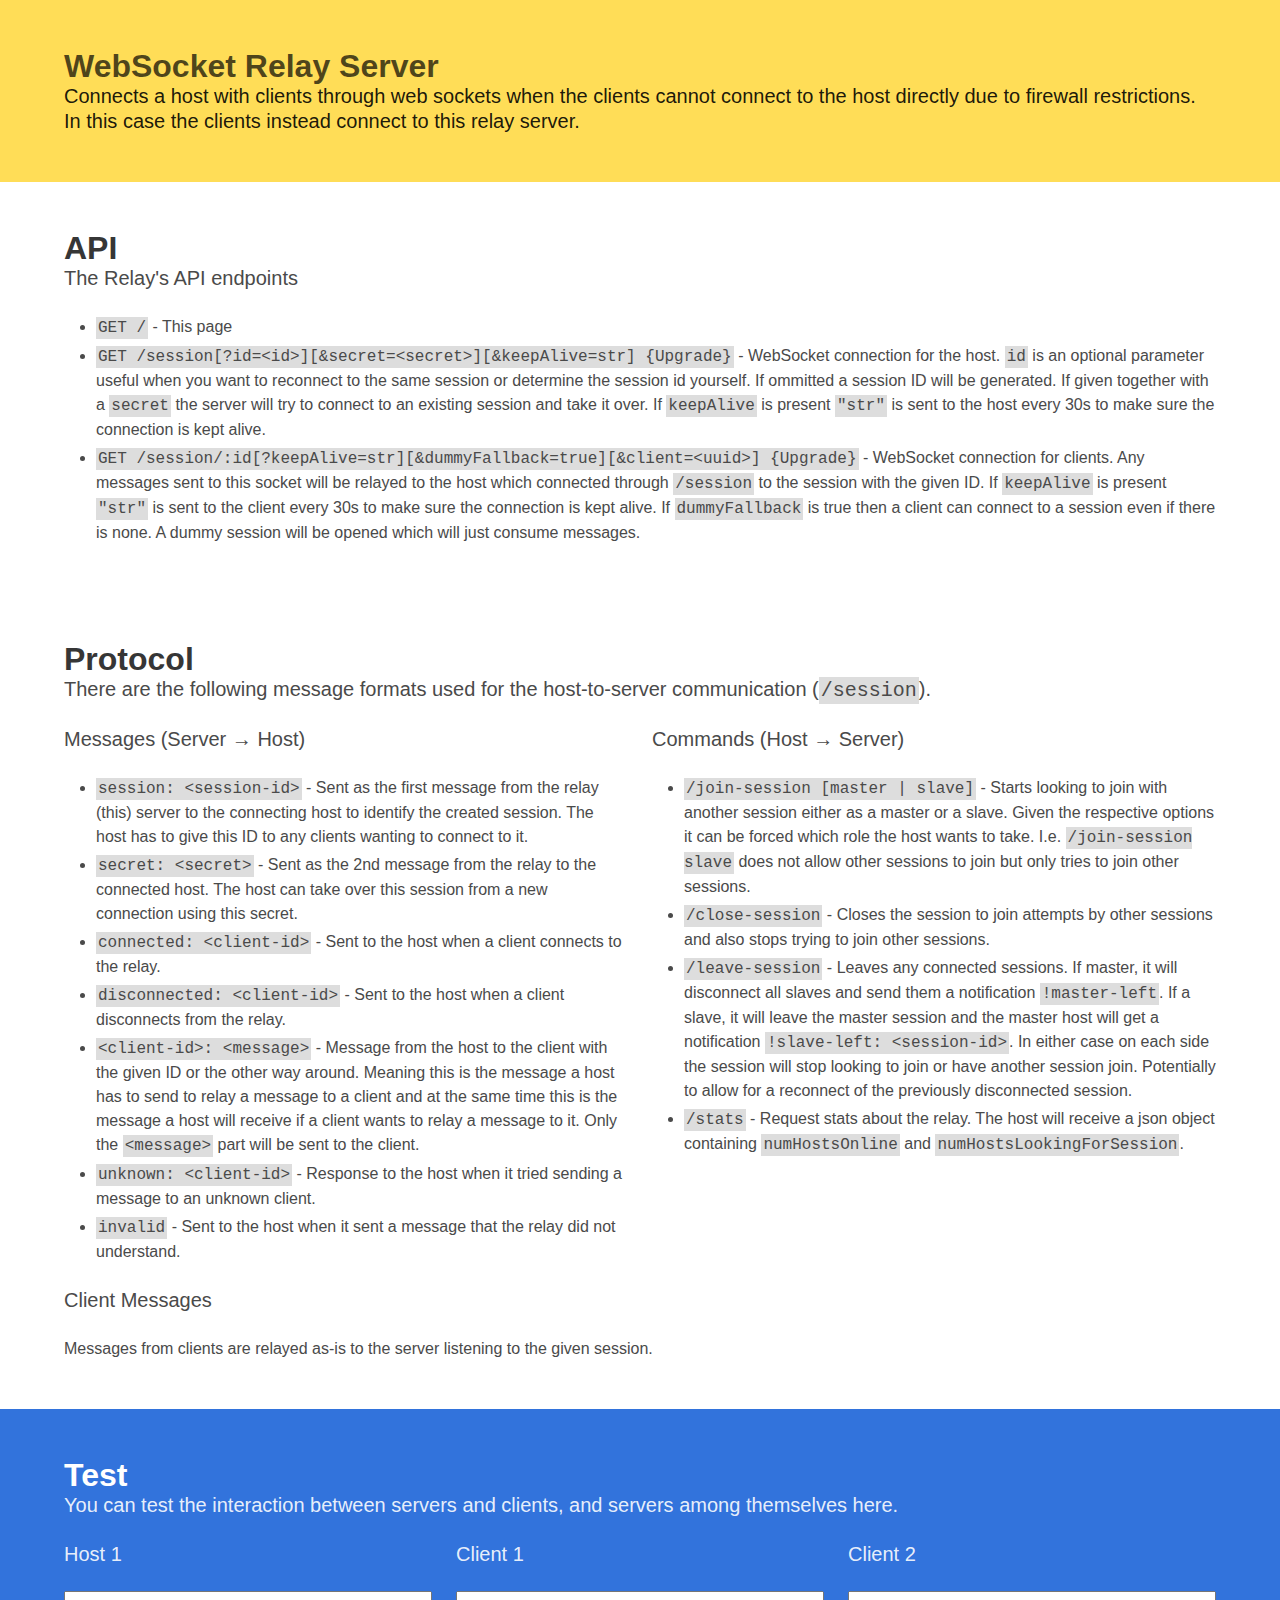
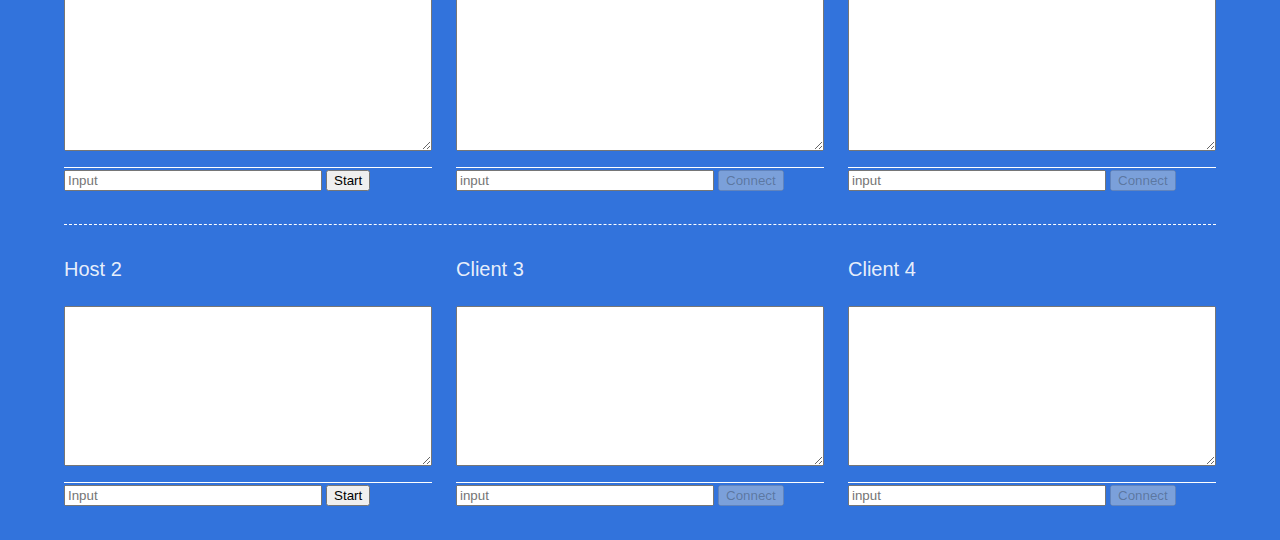
<file: src/main/resources/index.html>
<html>
<head>
    <title>WebSocket Relay Server</title>
    <script type="text/javascript" src="js/jquery.min.js"></script>
    <link rel="stylesheet" href="css/font-awesome.min.css">
    <link rel="stylesheet" href="css/bulma.min.css">
    <link rel="stylesheet" href="css/main.css">
</head>
<body>

<section class="hero is-warning">
  <div class="hero-body">
    <div class="container">
      <h1 class="title">
        WebSocket Relay Server
      </h1>
      <h2 class="subtitle">
        Connects a host with clients through web sockets when the clients cannot connect to the host
        directly due to firewall restrictions. In this case the clients instead connect to this relay server.
      </h2>
    </div>
  </div>
</section>

<section class="section">
  <div class="container">
    <h1 class="title">
      API
    </h1>
    <p class="subtitle">
      The Relay's API endpoints
    </p>
    <div class="content">
      <ul>
          <li>
              <span class="code">GET /</span> - This page
          </li>
          <li>
              <span class="code">GET /session[?id=&lt;id&gt;][&amp;secret=&lt;secret&gt;][&amp;keepAlive=str] {Upgrade}</span> - WebSocket connection for the host.
              <span class="code">id</span> is an optional parameter useful when you want to reconnect to the same session
              or determine the session id yourself. If ommitted a session ID will be generated. If given together with a
              <span class="code">secret</span> the server will try to connect to an existing session and take it over.
              If <span class="code">keepAlive</span> is present <span class="code">"str"</span> is sent to the host every
              30s to make sure the connection is kept alive.
          </li>
          <li>
              <span class="code">GET /session/:id[?keepAlive=str][&amp;dummyFallback=true][&amp;client=&lt;uuid&gt;] {Upgrade}</span> - WebSocket connection for clients.
              Any messages sent to this socket will be relayed to the host which connected through
              <span class="code">/session</span> to the session with the given ID.
              If <span class="code">keepAlive</span> is present <span class="code">"str"</span> is sent to the client every
              30s to make sure the connection is kept alive.
              If <span class="code">dummyFallback</span> is true then a client can connect to a session even
              if there is none. A dummy session will be opened which will just consume messages.
          </li>
      </ul>
    </div>
  </div>
</section>

<section class="section">
  <div class="container">
    <h1 class="title">
      Protocol
    </h1>
    <p class="subtitle">
      There are the following message formats used for the host-to-server communication
      (<span class="code">/session</span>).
    </p>
    <div class="columns">
      <div class="column">
        <h2 class="subtitle">Messages (Server &rarr; Host)</h2>
        <div class="content">
          <ul>
              <li>
                  <span class="code">session: &lt;session-id&gt;</span> - Sent as the first message from the relay
                  (this) server to the connecting host to identify the created session. The host has to give this ID to
                  any clients wanting to connect to it.
              </li>
              <li>
                <span class="code">secret: &lt;secret&gt;</span> - Sent as the 2nd message from the relay to the
                connected host. The host can take over this session from a new connection using this secret.
              </li>
              <li>
                  <span class="code">connected: &lt;client-id&gt;</span> - Sent to the host when a client connects
                  to the relay.
              </li>
              <li>
                  <span class="code">disconnected: &lt;client-id&gt;</span> - Sent to the host when a client
                  disconnects from the relay.
              </li>
              <li>
                  <span class="code">&lt;client-id&gt;: &lt;message&gt;</span> - Message from the host to the client
                  with the given ID or the other way around. Meaning this is the message a host has to send to relay
                  a message to a client and at the same time this is the message a host will receive if a client
                  wants to relay a message to it.
                  Only the <span class="code">&lt;message&gt;</span> part will be sent to the client.
              </li>
              <li>
                  <span class="code">unknown: &lt;client-id&gt;</span> - Response to the host when it tried
                  sending a message to an unknown client.
              </li>
              <li>
                  <span class="code">invalid</span> - Sent to the host when it sent a message that the relay
                  did not understand.
              </li>
          </ul>
        </div>
      </div>
      <div class="column">
        <h2 class="subtitle">Commands (Host &rarr; Server)</h2>
        <div class="content">
          <ul>
            <li>
              <span class="code">/join-session [master | slave]</span> - Starts looking to join with another session either
              as a master or a slave. Given the respective options it can be forced which role the host wants to take.
              I.e. <span class="code">/join-session slave</span> does not allow other sessions to join but only tries to
              join other sessions.
            </li>
            <li>
              <span class="code">/close-session</span> - Closes the session to join attempts by other sessions and also
              stops trying to join other sessions.
            </li>
            <li>
              <span class="code">/leave-session</span> - Leaves any connected sessions. If master, it will disconnect
              all slaves and send them a notification <span class="code">!master-left</span>. If a slave, it will leave
              the master session and the master host will get a notification <span class="code">!slave-left: &lt;session-id&gt;</span>.
              In either case on each side the session will stop looking to join or have another session join.
              Potentially to allow for a reconnect of the previously disconnected session.
            </li>
            <li>
              <span class="code">/stats</span> - Request stats about the relay. The host will receive a json object
              containing <span class="code">numHostsOnline</span> and <span class="code">numHostsLookingForSession</span>.
            </li>
          </ul>
        </div>
      </div>
    </div>
    <h2 class="subtitle">Client Messages</h2>
    <p>
        Messages from clients are relayed as-is to the server listening to the given session.
    </p>
  </div>
</section>

<section class="hero is-info">
  <div class="hero-body">
    <div class="container">
      <h1 class="title">Test</h1>
      <h2 class="subtitle">You can test the interaction between servers and clients, and servers among themselves here.</h2>

      <div class="columns host host-1">
        <div class="column">
          <h2 class="subtitle">Host 1</h2>
          <textarea id="host-1-output" readonly></textarea>
          <div style="border-top: 1px solid white; margin-top: 1em;">
            <input id="host-1-input" placeholder="Input"></input>
            <button id="host-1-start">Start</button>
          </div>
        </div>
        <div class="column">
          <h2 class="subtitle">Client 1</h2>
          <textarea id="client-1-output" readonly></textarea>
          <div style="border-top: 1px solid white; margin-top: 1em;">
            <input id="client-1-input" placeholder="input"></input>
            <button id="client-1-connect" disabled>Connect</button>
          </div>
        </div>
        <div class="column">
          <h2 class="subtitle">Client 2</h2>
          <textarea id="client-2-output" readonly></textarea>
          <div style="border-top: 1px solid white; margin-top: 1em;">
            <input id="client-2-input" placeholder="input"></input>
            <button id="client-2-connect" disabled>Connect</button>
          </div>
        </div>
      </div>
    </div>
    <div class="container host host-2">
      <div class="columns">
        <div class="column">
          <h2 class="subtitle">Host 2</h2>
          <textarea id="host-2-output" readonly></textarea>
          <div style="border-top: 1px solid white; margin-top: 1em;">
            <input id="host-2-input" placeholder="Input"></input>
            <button id="host-2-start">Start</button>
          </div>
        </div>
        <div class="column">
          <h2 class="subtitle">Client 3</h2>
          <textarea id="client-3-output" readonly></textarea>
          <div style="border-top: 1px solid white; margin-top: 1em;">
            <input id="client-3-input" placeholder="input"></input>
            <button id="client-3-connect" disabled>Connect</button>
          </div>
        </div>
        <div class="column">
          <h2 class="subtitle">Client 4</h2>
          <textarea id="client-4-output" readonly></textarea>
          <div style="border-top: 1px solid white; margin-top: 1em;">
            <input id="client-4-input" placeholder="input"></input>
            <button id="client-4-connect" disabled>Connect</button>
          </div>
        </div>
      </div>
    </div>
  </div>
</section>
</body>

<script type="text/javascript">
  window.baseURL = "ws://$host:$port";
</script>
<script type="text/javascript" src="js/main.js"></script>
</html>
</file>
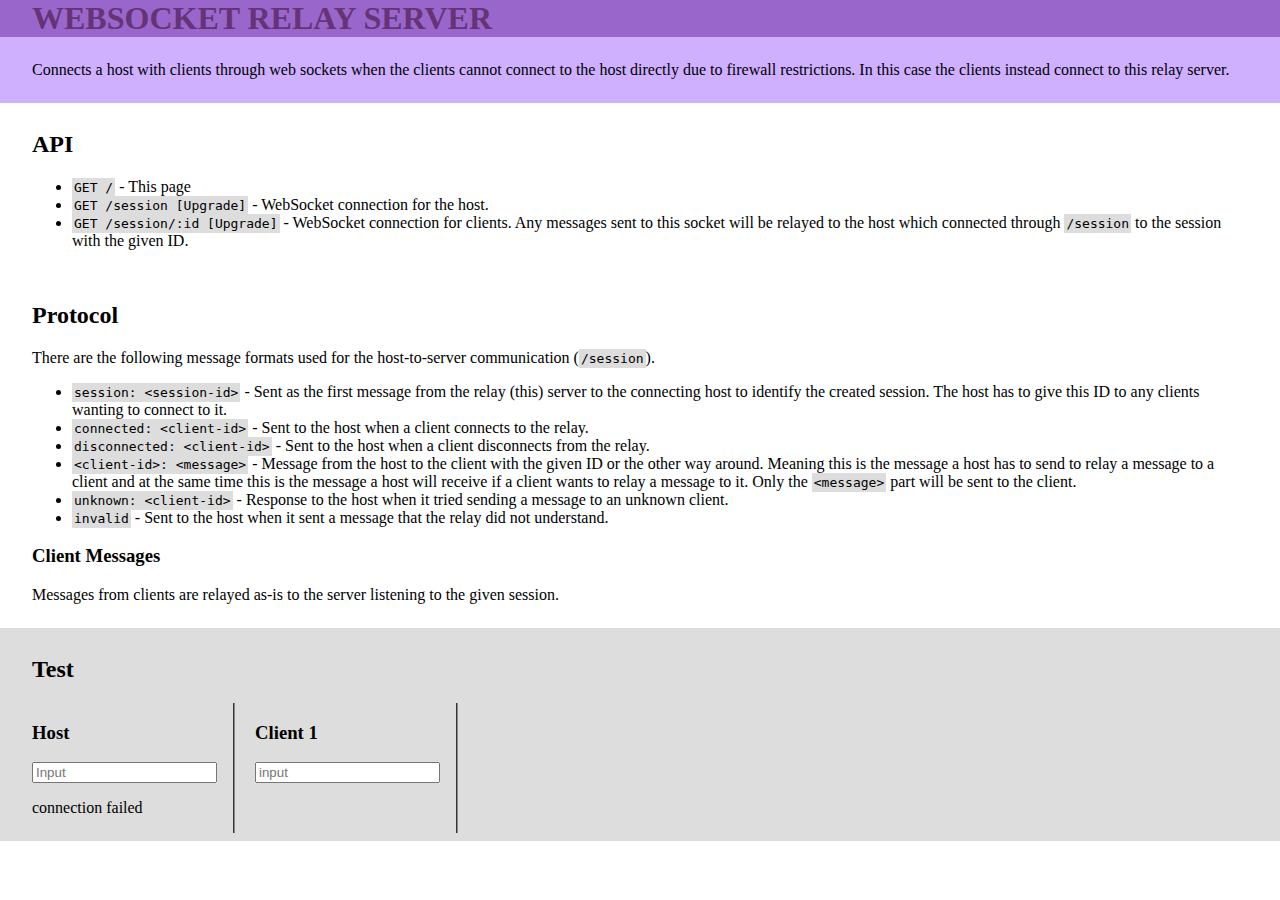
<file: client.html>
<html>
<head>
    <title>WebSocket Relay Server</title>
    <script src="https://ajax.googleapis.com/ajax/libs/jquery/3.2.1/jquery.min.js"></script>
    <style type="text/css">
        .header {
            padding-left: 2em;
            text-transform: uppercase;
            background-color: #9966CC;
            color: #663377;
        }

        .header h1 {
            margin: 0
        }

        .client {
            background-color: #DDDDDD;
        }

        .intro {
            background-color: #CFAFFF;
        }

        .section {
            padding: 2em;
            padding-top: 0.5em;
            padding-bottom: 0.5em;
        }

        .column {
            display: inline-block;
            border-right: 2px groove #888888;
            margin-right: 1em;
            padding-right: 1em;
        }

        body {
            margin: 0
        }

        .code {
            font-family: monospace;
            background-color: #DDDDDD;
            padding: 2px;
        }
    </style>
</head>
<body>
<div class="header">
    <h1>WebSocket Relay Server</h1>
</div>
<div class="intro section">
    <p>
        Connects a host with clients through web sockets when the clients cannot connect to the host
        directly due to firewall restrictions. In this case the clients instead connect to this relay server.
    </p>
</div>
<div class="api section">
    <h2>API</h2>
    <ul>
        <li>
            <span class="code">GET /</span> - This page
        </li>
        <li>
            <span class="code">GET /session [Upgrade]</span> - WebSocket connection for the host.
        </li>
        <li>
            <span class="code">GET /session/:id [Upgrade]</span> - WebSocket connection for clients.
            Any messages sent to this socket will be relayed to the host which connected through
            <span class="code">/session</span> to the session with the given ID.
        </li>
    </ul>
</div>
<div class="protocol section">
    <h2>Protocol</h2>
    <p>
        There are the following message formats used for the host-to-server communication
        (<span class="code">/session</span>).
    </p>
    <ul>
        <li>
            <span class="code">session: &lt;session-id&gt;</span> - Sent as the first message from the relay
            (this) server to the connecting host to identify the created session. The host has to give this ID to
            any clients wanting to connect to it.
        </li>
        <li>
            <span class="code">connected: &lt;client-id&gt;</span> - Sent to the host when a client connects
            to the relay.
        </li>
        <li>
            <span class="code">disconnected: &lt;client-id&gt;</span> - Sent to the host when a client
            disconnects from the relay.
        </li>
        <li>
            <span class="code">&lt;client-id&gt;: &lt;message&gt;</span> - Message from the host to the client
            with the given ID or the other way around. Meaning this is the message a host has to send to relay
            a message to a client and at the same time this is the message a host will receive if a client
            wants to relay a message to it.
            Only the <span class="code">&lt;message&gt;</span> part will be sent to the client.
        </li>
        <li>
            <span class="code">unknown: &lt;client-id&gt;</span> - Response to the host when it tried
            sending a message to an unknown client.
        </li>
        <li>
            <span class="code">invalid</span> - Sent to the host when it sent a message that the relay
            did not understand.
        </li>
    </ul>
    <h3>Client Messages</h3>
    <p>
        Messages from clients are relayed as-is to the server listening to the given session.
    </p>
</div>
<div class="client section">
    <h2>Test</h2>
    <div class="column">
        <h3>Host</h3>
        <p>
            <input id="host-input" placeholder="Input"></input>
        </p>
        <p>
            <span id="host-output">&nbsp;</span>
        </p>
    </div>

    <div class="column">
        <h3>Client 1</h3>
        <p>
            <input id="client-1-input" placeholder="input"></input>
        </p>
        <p>
            <span id="client-1-output">&nbsp;</span>
        </p>
    </div>
</div>
</body>

<script type="text/javascript">
    $(document).ready(function() {
      var socket = new WebSocket("ws://localhost:8080/session");

      socket.onmessage = function(e) {
        var response = e.data;

        $("#host-output").text(response);
        console.log("host received message: " + response);

        if (response.startsWith("session:")) {
          var sessionId = response.split(":")[1].trim();
          var client = new WebSocket("ws://localhost:8080/session/" + sessionId);

          client.onmessage = function(e) {
            var message = e.data;

            $("#client-1-output").text(message);
            console.log("client 1 received message: " + message);
          };

          client.onclose = function(e) {
            $("#client-1-output").text("connection failed");
          };

          $("#client-1-input").change(function() {
            var message = $(this).val();

            client.send(message);
            console.log("client 1 sent message: " + message);
          });
        }
      };

      socket.onclose = function(e) {
        $("#host-output").text("connection failed");
      };

      $("#host-input").change(function() {
        var message = $(this).val();

        socket.send(message);
        console.log("host sent message: " + message);
      });
    });
</script>
</html>
</file>
<file: src/main/resources/css/main.css>
.code {
    font-family: monospace;
    background-color: #DDDDDD;
    padding: 2px;
}

.host-2 {
    border-top: 1px dashed white;
    margin-top: 2em;
    padding-top: 2em;
}

.host input {
    width: 70%;
}

.host textarea {
    width: 100%;
    height: 12em;
    padding: 0.5em;
}
</file>
